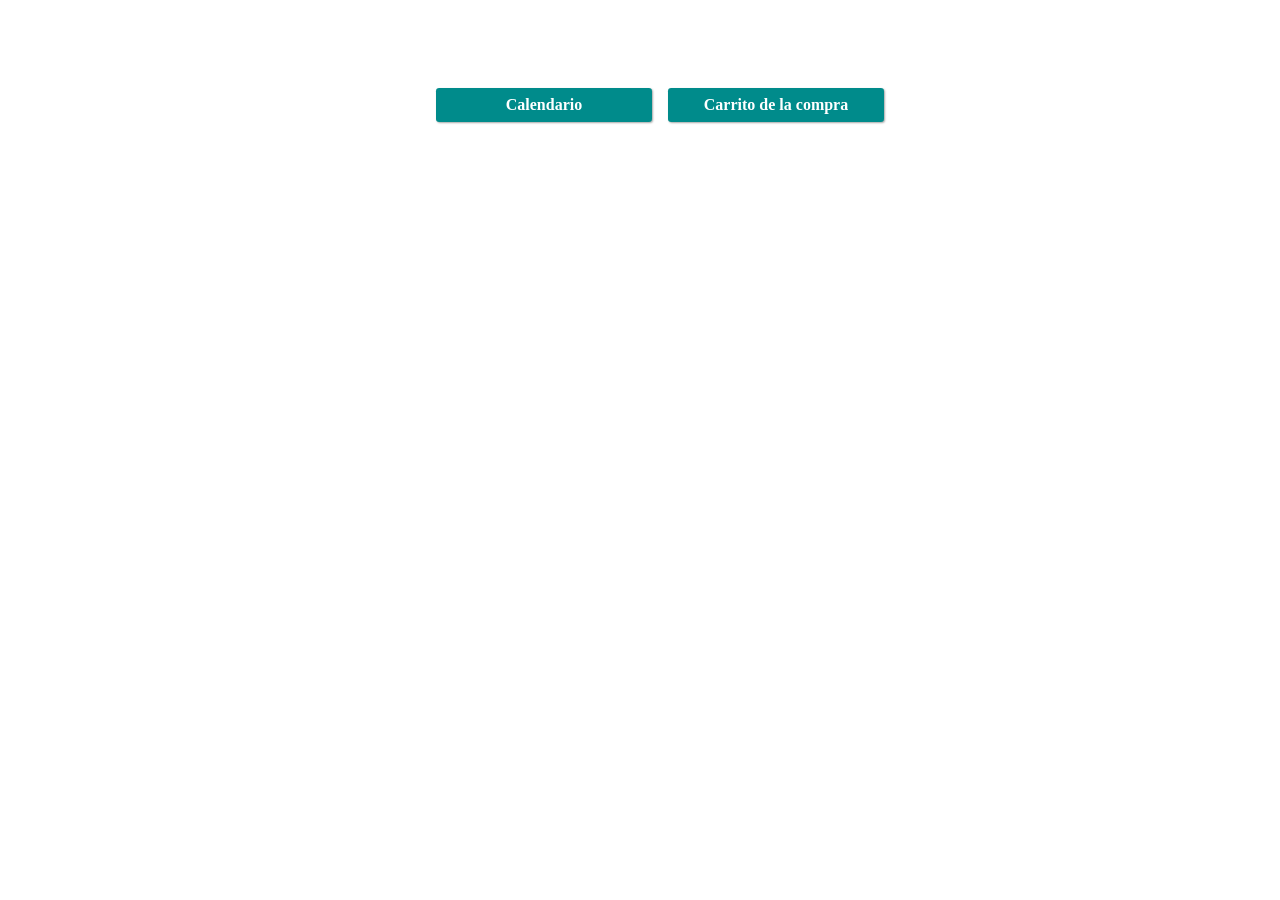
<file: index.html>
<!DOCTYPE html>
<html lang="es">
<head>
    <meta charset="UTF-8">
    <meta name="viewport" content="width=device-width, initial-scale=1.0">
    <title>Indice de páginas</title>
    <style>
        ul {
    	display: flex;
    	margin: auto;
    	gap: 1rem;
    } 
    li {
        list-style: none;
    }
    a {
    	display: block;
    	background-color: darkcyan;
    	color: white;
    	width: 200px;
    	text-align: center;
    	padding: .5rem;
    	text-decoration: none;
    	font-weight: bold;
    	font-family: 'Tahoma';
    	border-radius: .2rem;
        box-shadow: 1px 1px 2px darkgrey;
    }
    main {
	    display: flex;
	    margin: auto;
	    padding: 5rem;
    }
    </style>
</head>
<body>
  <main>
        <ul>
            <li><a href="https://cursoweb.tech/esther2/calendario/">Calendario</a></li>
            <li><a href="https://cursoweb.tech/esther2/carrito_compra/">Carrito de la compra</a></li>
        </ul>
  </main>
</body>
</html>
</file>
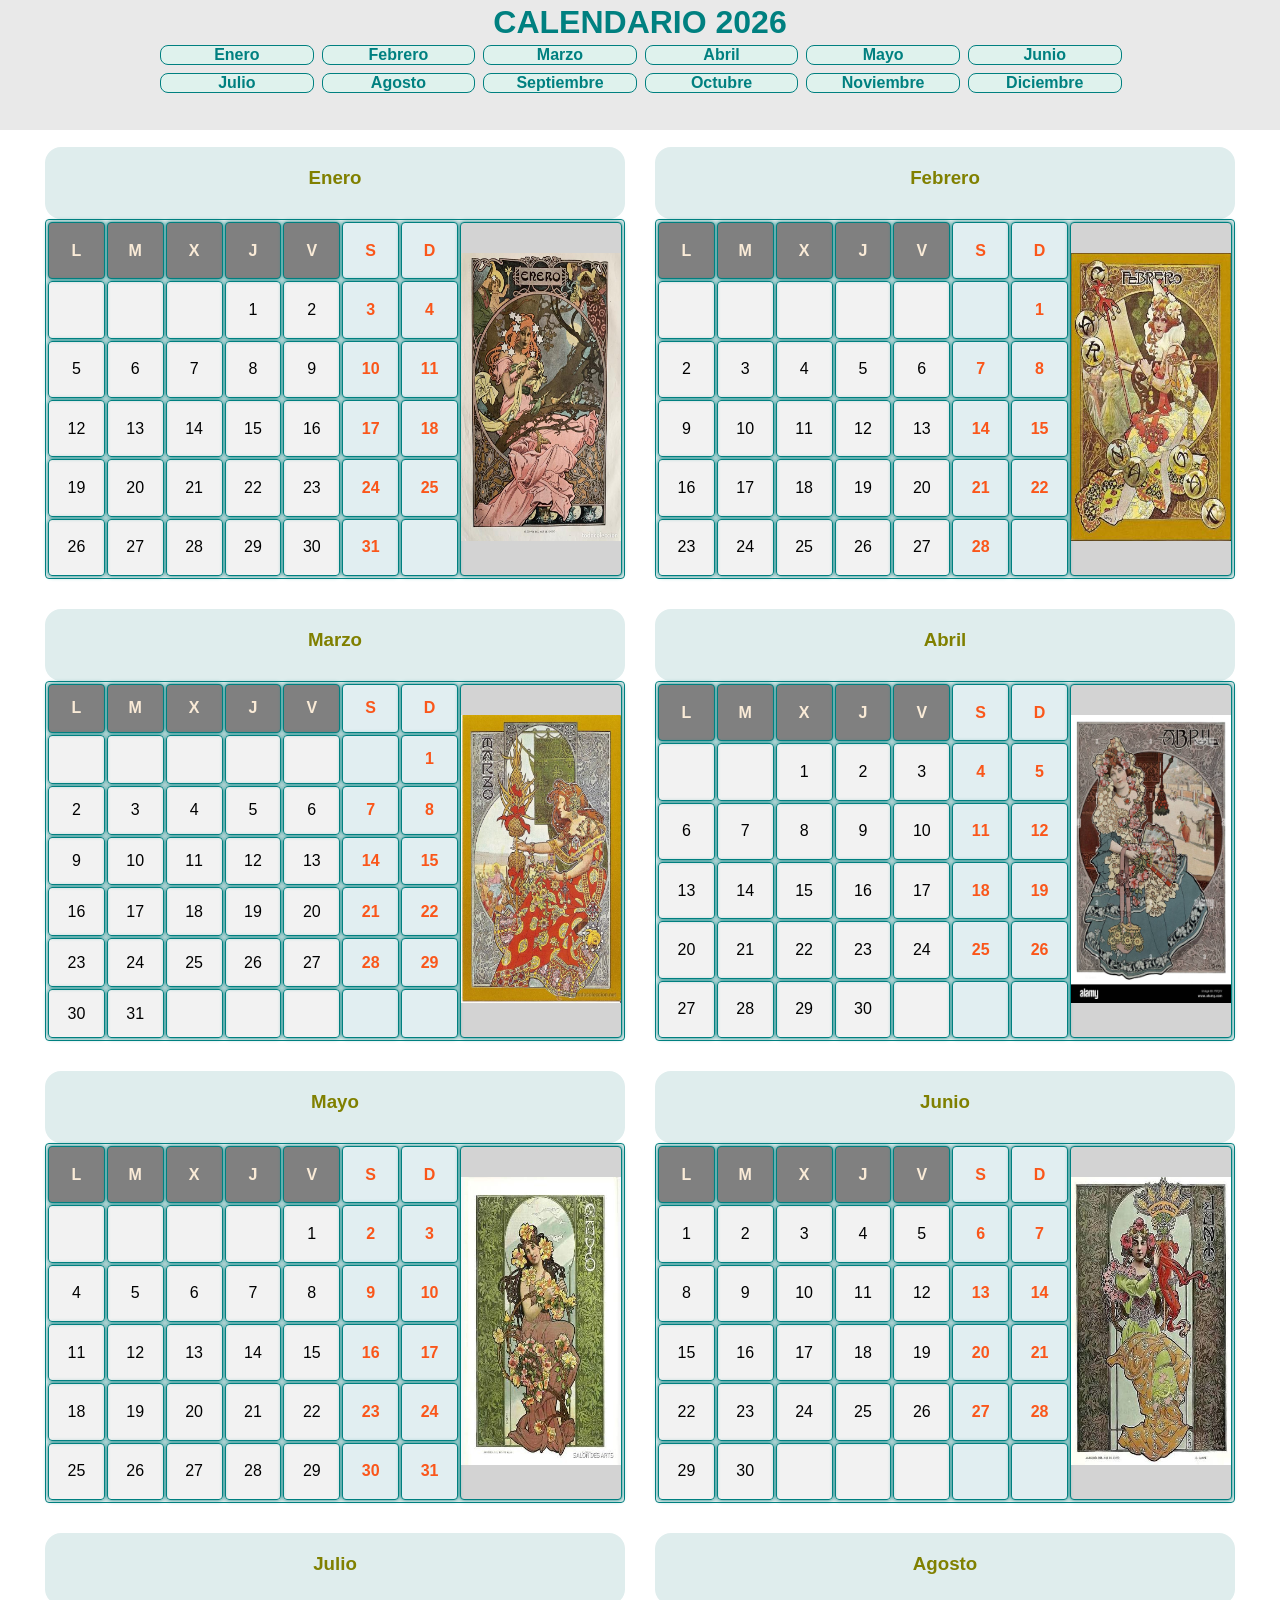
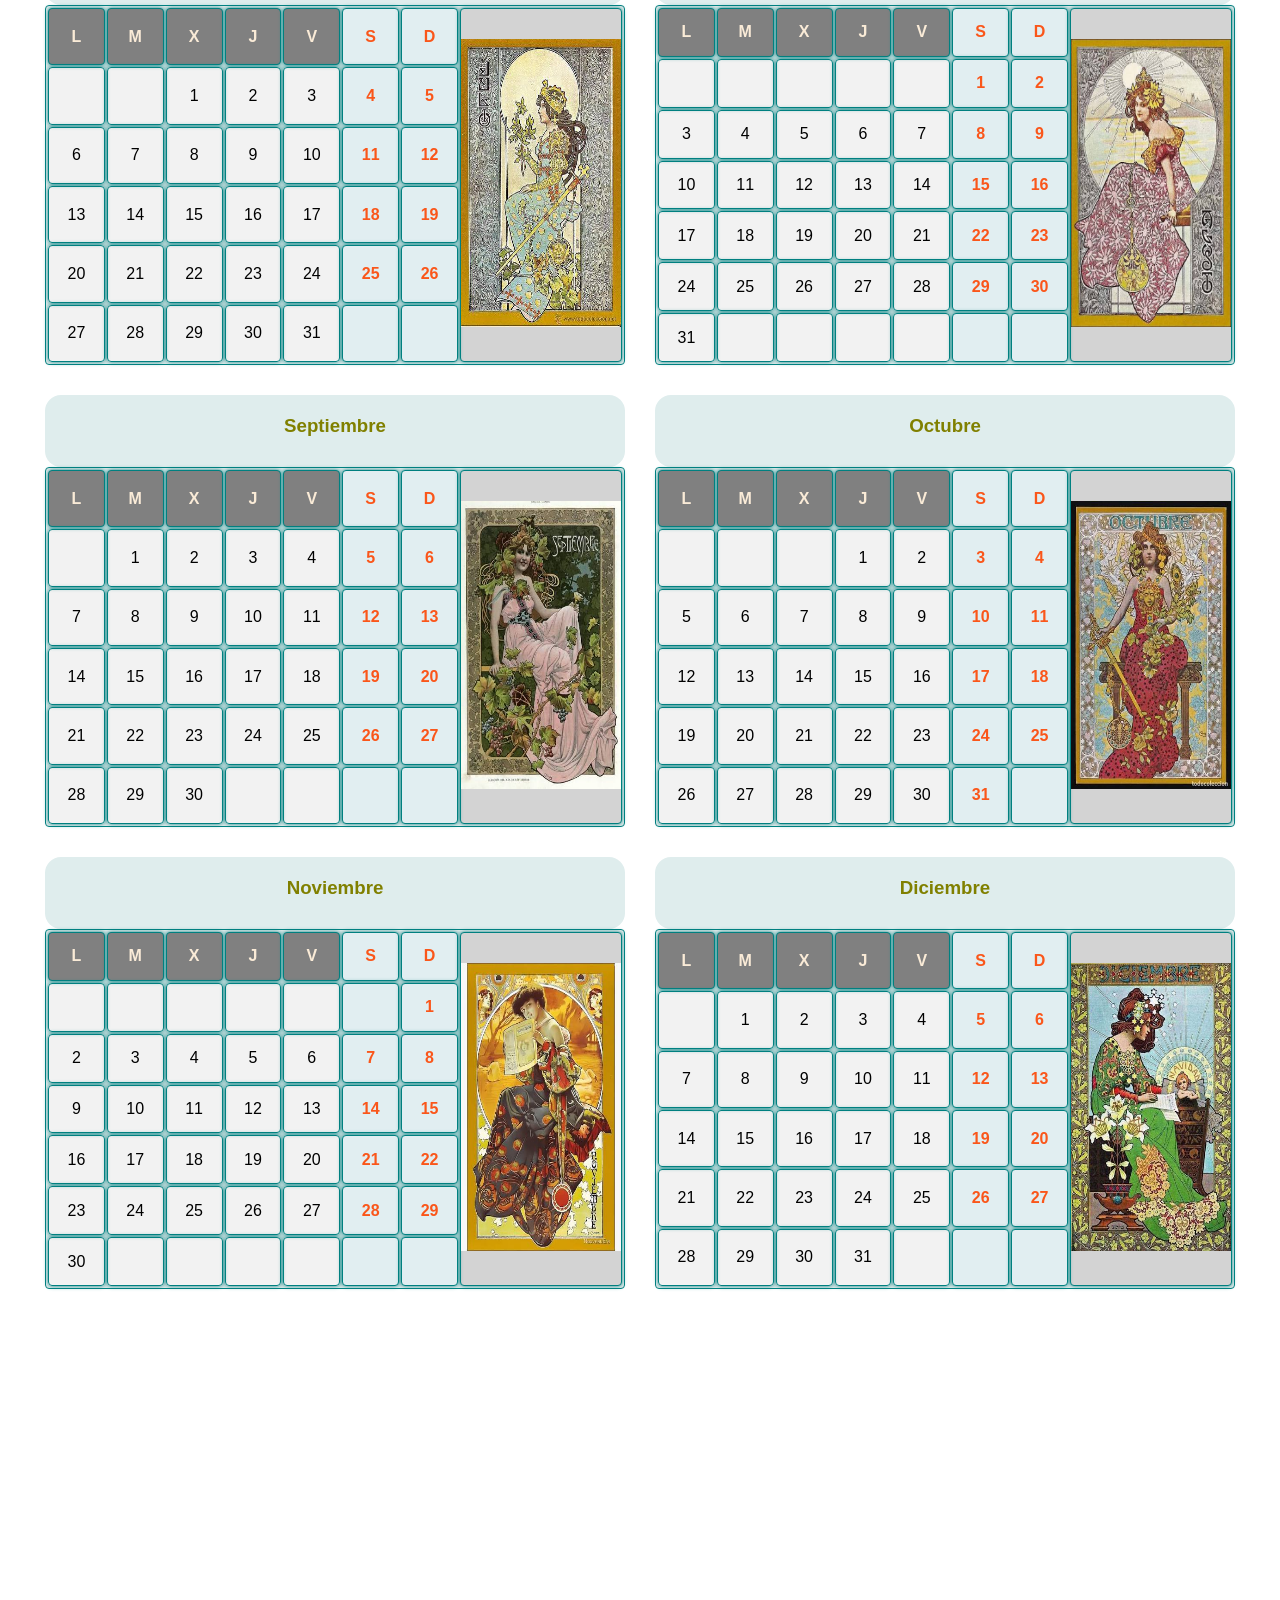
<file: calendario/index.html>
<!DOCTYPE html>
<html lang="es">
<head>
    <meta charset="UTF-8">
    <meta name="viewport" content="width=device-width, initial-scale=1.0">
    <title>Calendario 2026</title>
    <link rel="stylesheet" href="css/estilo.css">
</head>
<body>
    <div class="contenedor">
        <header>
            <h1>CALENDARIO 2026</h1>
            <nav>
                <ul>
                    <li><a href="#mes_1">Enero </a></li>
                    <li><a href="#mes_2">Febrero</a></li>
                    <li><a href="#mes_3">Marzo</a></li>
                    <li><a href="#mes_4">Abril</a></li>
                    <li><a href="#mes_5">Mayo</a></li>
                    <li><a href="#mes_6">Junio</a></li>
                    <li><a href="#mes_7">Julio</a></li>
                    <li><a href="#mes_8">Agosto</a></li>
                    <li><a href="#mes_9">Septiembre</a></li>
                    <li><a href="#mes_10">Octubre</a></li>
                    <li><a href="#mes_11">Noviembre</a></li>
                    <li><a href="#mes_12">Diciembre</a></li>
                </ul>
            </nav>
        </header>
        <main class="calendario">
            <section class="fila">
                <article>
                    <table id="enero">
                        <caption id="mes_1"><h3>Enero</h3></caption>
                        <tbody>
                            <tr>
                                <th>L</th>
                                <th>M</th>
                                <th>X</th>
                                <th>J</th>
                                <th>V</th>
                                <th class="finde">S</th>
                                <th class="finde">D</th>
                                <th class="imagen" rowspan="6"><img src="imgs/enero.jpg" alt=""></th>
                            </tr>
                            <tr>
                                <td></td>
                                <td></td>
                                <td></td>
                                <td>1</td>
                                <td>2</td>
                                <td class="finde">3</td>
                                <td class="finde">4</td>
                            </tr>
                            <tr>
                                <td>5</td>
                                <td>6</td>
                                <td>7</td>
                                <td>8</td>
                                <td>9</td>
                                <td class="finde">10</td>
                                <td class="finde">11</td>
                            </tr>
                            <tr>
                                <td>12</td>
                                <td>13</td>
                                <td>14</td>
                                <td>15</td>
                                <td>16</td>
                                <td class="finde">17</td>
                                <td class="finde">18</td>
                            </tr>
                            <tr>
                                <td>19</td>
                                <td>20</td>
                                <td>21</td>
                                <td>22</td>
                                <td>23</td>
                                <td class="finde">24</td>
                                <td class="finde">25</td>
                            </tr>
                            <tr>
                                <td>26</td>
                                <td>27</td>
                                <td>28</td>
                                <td>29</td>
                                <td>30</td>
                                <td class="finde">31</td>
                                <td class="finde"></td>
                            </tr>
                        </tbody>
                    </table>
                </article>
                <article>
                    <table id="febrero">
                        <caption id="mes_2"><h3>Febrero</h3></caption>
                        <tbody>
                            <tr>
                                <th>L</th>
                                <th>M</th>
                                <th>X</th>
                                <th>J</th>
                                <th>V</th>
                                <th class="finde">S</th>
                                <th class="finde">D</th>
                                <th class="imagen" rowspan="6"><img src="imgs/febrero.jpg" alt=""></th>
                            </tr>
                            <tr>
                                <td></td>
                                <td></td>
                                <td></td>
                                <td></td>
                                <td></td>
                                <td class="finde"></td>
                                <td class="finde">1</td>
                            </tr>
                            <tr>
                                <td>2</td>
                                <td>3</td>
                                <td>4</td>
                                <td>5</td>
                                <td>6</td>
                                <td class="finde">7</td>
                                <td class="finde">8</td>
                            </tr>
                            <tr>
                                <td>9</td>
                                <td>10</td>
                                <td>11</td>
                                <td>12</td>
                                <td>13</td>
                                <td class="finde">14</td>
                                <td class="finde">15</td>
                            </tr>
                            <tr>
                                <td>16</td>
                                <td>17</td>
                                <td>18</td>
                                <td>19</td>
                                <td>20</td>
                                <td class="finde">21</td>
                                <td class="finde">22</td>
                            </tr>
                            <tr>
                                <td>23</td>
                                <td>24</td>
                                <td>25</td>
                                <td>26</td>
                                <td>27</td>
                                <td class="finde">28</td>
                                <td class="finde"></td>
                            </tr>
                        </tbody>
                    </table>
                </article>
            </section>
            <section class="fila">
                <article>
                    <table id="marzo">
                        <caption id="mes_3"><h3>Marzo</h3></caption>
                        <tbody>
                            <tr>
                                <th>L</th>
                                <th>M</th>
                                <th>X</th>
                                <th>J</th>
                                <th>V</th>
                                <th class="finde">S</th>
                                <th class="finde">D</th>
                                <th class="imagen" rowspan="7"><img src="imgs/marzo.jpg" alt=""></th>
                            </tr>
                            <tr>
                                <td></td>
                                <td></td>
                                <td></td>
                                <td></td>
                                <td></td>
                                <td class="finde"></td>
                                <td class="finde">1</td>
                            </tr>
                            <tr>
                                <td>2</td>
                                <td>3</td>
                                <td>4</td>
                                <td>5</td>
                                <td>6</td>
                                <td class="finde">7</td>
                                <td class="finde">8</td>
                            </tr>
                            <tr>
                                <td>9</td>
                                <td>10</td>
                                <td>11</td>
                                <td>12</td>
                                <td>13</td>
                                <td class="finde">14</td>
                                <td class="finde">15</td>
                            </tr>
                            <tr>
                                <td>16</td>
                                <td>17</td>
                                <td>18</td>
                                <td>19</td>
                                <td>20</td>
                                <td class="finde">21</td>
                                <td class="finde">22</td>
                            </tr>
                            <tr>
                                <td>23</td>
                                <td>24</td>
                                <td>25</td>
                                <td>26</td>
                                <td>27</td>
                                <td class="finde">28</td>
                                <td class="finde">29</td>
                            </tr>
                            <tr>
                                <td>30</td>
                                <td>31</td>
                                <td></td>
                                <td></td>
                                <td></td>
                                <td class="finde"></td>
                                <td class="finde"></td>
                            </tr>
                        </tbody>
                    </table>
                </article>
                <article>
                    <table id="abril">
                        <caption id="mes_4"><h3>Abril</h3></caption>
                        <tbody>
                            <tr>
                                <th>L</th>
                                <th>M</th>
                                <th>X</th>
                                <th>J</th>
                                <th>V</th>
                                <th class="finde">S</th>
                                <th class="finde">D</th>
                                <th class="imagen" rowspan="6"><img src="imgs/abril.jpg" alt=""></th>
                            </tr>
                            <tr>
                                <td></td>
                                <td></td>
                                <td>1</td>
                                <td>2</td>
                                <td>3</td>
                                <td class="finde">4</td>
                                <td class="finde">5</td>
                            </tr>
                            <tr>
                                <td>6</td>
                                <td>7</td>
                                <td>8</td>
                                <td>9</td>
                                <td>10</td>
                                <td class="finde">11</td>
                                <td class="finde">12</td>
                            </tr>
                            <tr>
                                <td>13</td>
                                <td>14</td>
                                <td>15</td>
                                <td>16</td>
                                <td>17</td>
                                <td class="finde">18</td>
                                <td class="finde">19</td>
                            </tr>
                            <tr>
                                <td>20</td>
                                <td>21</td>
                                <td>22</td>
                                <td>23</td>
                                <td>24</td>
                                <td class="finde">25</td>
                                <td class="finde">26</td>
                            </tr>
                            <tr>
                                <td>27</td>
                                <td>28</td>
                                <td>29</td>
                                <td>30</td>
                                <td></td>
                                <td class="finde"></td>
                                <td class="finde"></td>
                            </tr>
                        </tbody>
                    </table>
                </article>
            </section>
            <section class="fila">
                <article>
                    <table id="mayo">
                        <caption id="mes_5"><h3>Mayo</h3></caption>
                        <tbody>
                            <tr>
                                <th>L</th>
                                <th>M</th>
                                <th>X</th>
                                <th>J</th>
                                <th>V</th>
                                <th class="finde">S</th>
                                <th class="finde">D</th>
                                <th class="imagen" rowspan="6"><img src="imgs/mayo.jpg" alt=""></th>
                            </tr>
                            <tr>
                                <td></td>
                                <td></td>
                                <td></td>
                                <td></td>
                                <td>1</td>
                                <td class="finde">2</td>
                                <td class="finde">3</td>
                            </tr>
                            <tr>
                                <td>4</td>
                                <td>5</td>
                                <td>6</td>
                                <td>7</td>
                                <td>8</td>
                                <td class="finde">9</td>
                                <td class="finde">10</td>
                            </tr>
                            <tr>
                                <td>11</td>
                                <td>12</td>
                                <td>13</td>
                                <td>14</td>
                                <td>15</td>
                                <td class="finde">16</td>
                                <td class="finde">17</td>
                            </tr>
                            <tr>
                                <td>18</td>
                                <td>19</td>
                                <td>20</td>
                                <td>21</td>
                                <td>22</td>
                                <td class="finde">23</td>
                                <td class="finde">24</td>
                            </tr>
                            <tr>
                                <td>25</td>
                                <td>26</td>
                                <td>27</td>
                                <td>28</td>
                                <td>29</td>
                                <td class="finde">30</td>
                                <td class="finde">31</td>
                            </tr>
                        </tbody>
                    </table>
                </article>
                <article>
                    <table id="junio">
                        <caption id="mes_6"><h3>Junio</h3></caption>
                        <tbody>
                            <tr>
                                <th>L</th>
                                <th>M</th>
                                <th>X</th>
                                <th>J</th>
                                <th>V</th>
                                <th class="finde">S</th>
                                <th class="finde">D</th>
                                <th class="imagen" rowspan="6"><img src="imgs/junio.jpg" alt=""></th>
                            </tr>
                            <tr>
                                <td>1</td>
                                <td>2</td>
                                <td>3</td>
                                <td>4</td>
                                <td>5</td>
                                <td class="finde">6</td>
                                <td class="finde">7</td>
                            </tr>
                            <tr>
                                <td>8</td>
                                <td>9</td>
                                <td>10</td>
                                <td>11</td>
                                <td>12</td>
                                <td class="finde">13</td>
                                <td class="finde">14</td>
                            </tr>
                            <tr>
                                <td>15</td>
                                <td>16</td>
                                <td>17</td>
                                <td>18</td>
                                <td>19</td>
                                <td class="finde">20</td>
                                <td class="finde">21</td>
                            </tr>
                            <tr>
                                <td>22</td>
                                <td>23</td>
                                <td>24</td>
                                <td>25</td>
                                <td>26</td>
                                <td class="finde">27</td>
                                <td class="finde">28</td>
                            </tr>
                            <tr>
                                <td>29</td>
                                <td>30</td>
                                <td></td>
                                <td></td>
                                <td></td>
                                <td class="finde"></td>
                                <td class="finde"></td>
                            </tr>
                        </tbody>
                    </table>
                </article>
            </section>
            <section class="fila_4">
                <article>
                    <table id="julio">
                        <caption id="mes_7"><h3>Julio</h3></caption>
                        <tbody>
                            <tr>
                                <th>L</th>
                                <th>M</th>
                                <th>X</th>
                                <th>J</th>
                                <th>V</th>
                                <th class="finde">S</th>
                                <th class="finde">D</th>
                                <th class="imagen" rowspan="6"><img src="imgs/julio.jpg" alt=""></th>
                            </tr>
                            <tr>
                                <td></td>
                                <td></td>
                                <td>1</td>
                                <td>2</td>
                                <td>3</td>
                                <td class="finde">4</td>
                                <td class="finde">5</td>
                            </tr>
                            <tr>
                                <td>6</td>
                                <td>7</td>
                                <td>8</td>
                                <td>9</td>
                                <td>10</td>
                                <td class="finde">11</td>
                                <td class="finde">12</td>
                            </tr>
                            <tr>
                                <td>13</td>
                                <td>14</td>
                                <td>15</td>
                                <td>16</td>
                                <td>17</td>
                                <td class="finde">18</td>
                                <td class="finde">19</td>
                            </tr>
                            <tr>
                                <td>20</td>
                                <td>21</td>
                                <td>22</td>
                                <td>23</td>
                                <td>24</td>
                                <td class="finde">25</td>
                                <td class="finde">26</td>
                            </tr>
                            <tr>
                                <td>27</td>
                                <td>28</td>
                                <td>29</td>
                                <td>30</td>
                                <td>31</td>
                                <td class="finde"></td>
                                <td class="finde"></td>
                            </tr>
                        </tbody>
                    </table>
                </article>
                <article>
                    <table id="agosto">
                        <caption id="mes_8"><h3>Agosto</h3></caption>
                        <tbody>
                            <tr>
                                <th>L</th>
                                <th>M</th>
                                <th>X</th>
                                <th>J</th>
                                <th>V</th>
                                <th class="finde">S</th>
                                <th class="finde">D</th>
                                <th class="imagen" rowspan="7"><img src="imgs/agosto.jpg" alt=""></th>
                            </tr>
                            <tr>
                                <td></td>
                                <td></td>
                                <td></td>
                                <td></td>
                                <td></td>
                                <td class="finde">1</td>
                                <td class="finde">2</td>
                            </tr>
                            <tr>
                                <td>3</td>
                                <td>4</td>
                                <td>5</td>
                                <td>6</td>
                                <td>7</td>
                                <td class="finde">8</td>
                                <td class="finde">9</td>
                            </tr>
                            <tr>
                                <td>10</td>
                                <td>11</td>
                                <td>12</td>
                                <td>13</td>
                                <td>14</td>
                                <td class="finde">15</td>
                                <td class="finde">16</td>
                            </tr>
                            <tr>
                                <td>17</td>
                                <td>18</td>
                                <td>19</td>
                                <td>20</td>
                                <td>21</td>
                                <td class="finde">22</td>
                                <td class="finde">23</td>
                            </tr>
                            <tr>
                                <td>24</td>
                                <td>25</td>
                                <td>26</td>
                                <td>27</td>
                                <td>28</td>
                                <td class="finde">29</td>
                                <td class="finde">30</td>
                            </tr>
                            <tr>
                                <td>31</td>
                                <td></td>
                                <td></td>
                                <td></td>
                                <td></td>
                                <td class="finde"></td>
                                <td class="finde"></td>
                            </tr>
                        </tbody>
                    </table>
                </article>
            </section>
            <section class="fila">
                <article >
                    <table id="septiembre">
                        <caption id="mes_9"><h3>Septiembre</h3></caption>
                        <tbody>
                            <tr>
                                <th>L</th>
                                <th>M</th>
                                <th>X</th>
                                <th>J</th>
                                <th>V</th>
                                <th class="finde">S</th>
                                <th class="finde">D</th>
                                <th class="imagen" rowspan="6"><img src="imgs/septiembre.jpg" alt=""></th>
                            </tr>
                            <tr>
                                <td></td>
                                <td>1</td>
                                <td>2</td>
                                <td>3</td>
                                <td>4</td>
                                <td class="finde">5</td>
                                <td class="finde">6</td>
                            </tr>
                            <tr>
                                <td>7</td>
                                <td>8</td>
                                <td>9</td>
                                <td>10</td>
                                <td>11</td>
                                <td class="finde">12</td>
                                <td class="finde">13</td>
                            </tr>
                            <tr>
                                <td>14</td>
                                <td>15</td>
                                <td>16</td>
                                <td>17</td>
                                <td>18</td>
                                <td class="finde">19</td>
                                <td class="finde">20</td>
                            </tr>
                            <tr>
                                <td>21</td>
                                <td>22</td>
                                <td>23</td>
                                <td>24</td>
                                <td>25</td>
                                <td class="finde">26</td>
                                <td class="finde">27</td>
                            </tr>
                            <tr>
                                <td>28</td>
                                <td>29</td>
                                <td>30</td>
                                <td></td>
                                <td></td>
                                <td class="finde"></td>
                                <td class="finde"></td>
                            </tr>
                        </tbody>
                    </table>
                </article>
                <article >
                    <table id="octubre">
                        <caption id="mes_10"><h3>Octubre</h3></caption>
                        <tbody>
                            <tr>
                                <th>L</th>
                                <th>M</th>
                                <th>X</th>
                                <th>J</th>
                                <th>V</th>
                                <th class="finde">S</th>
                                <th class="finde">D</th>
                                <th class="imagen" rowspan="6"><img src="imgs/octubre.jpg" alt=""></th>
                            </tr>
                            <tr>
                                <td></td>
                                <td></td>
                                <td></td>
                                <td>1</td>
                                <td>2</td>
                                <td class="finde">3</td>
                                <td class="finde">4</td>
                            </tr>
                            <tr>
                                <td>5</td>
                                <td>6</td>
                                <td>7</td>
                                <td>8</td>
                                <td>9</td>
                                <td class="finde">10</td>
                                <td class="finde">11</td>
                            </tr>
                            <tr>
                                <td>12</td>
                                <td>13</td>
                                <td>14</td>
                                <td>15</td>
                                <td>16</td>
                                <td class="finde">17</td>
                                <td class="finde">18</td>
                            </tr>
                            <tr>
                                <td>19</td>
                                <td>20</td>
                                <td>21</td>
                                <td>22</td>
                                <td>23</td>
                                <td class="finde">24</td>
                                <td class="finde">25</td>
                            </tr>
                            <tr>
                                <td>26</td>
                                <td>27</td>
                                <td>28</td>
                                <td>29</td>
                                <td>30</td>
                                <td class="finde">31</td>
                                <td class="finde"></td>
                            </tr>
                        </tbody>
                    </table>
                </article>
            </section>
            <section class="fila">
                <article >
                    <table id="noviembre">
                        <caption id="mes_11"><h3>Noviembre</h3></caption>
                        <tbody>
                            <tr>
                                <th>L</th>
                                <th>M</th>
                                <th>X</th>
                                <th>J</th>
                                <th>V</th>
                                <th class="finde">S</th>
                                <th class="finde">D</th>
                                <th class="imagen" rowspan="7"><img src="imgs/noviembre.jpg" alt=""></th>
                            </tr>
                            <tr>
                                <td></td>
                                <td></td>
                                <td></td>
                                <td></td>
                                <td></td>
                                <td class="finde"></td>
                                <td class="finde">1</td>
                            </tr>
                            <tr>
                                <td>2</td>
                                <td>3</td>
                                <td>4</td>
                                <td>5</td>
                                <td>6</td>
                                <td class="finde">7</td>
                                <td class="finde">8</td>
                            </tr>
                            <tr>
                                <td>9</td>
                                <td>10</td>
                                <td>11</td>
                                <td>12</td>
                                <td>13</td>
                                <td class="finde">14</td>
                                <td class="finde">15</td>
                            </tr>
                            <tr>
                                <td>16</td>
                                <td>17</td>
                                <td>18</td>
                                <td>19</td>
                                <td>20</td>
                                <td class="finde">21</td>
                                <td class="finde">22</td>
                            </tr>
                            <tr>
                                <td>23</td>
                                <td>24</td>
                                <td>25</td>
                                <td>26</td>
                                <td>27</td>
                                <td class="finde">28</td>
                                <td class="finde">29</td>
                            </tr>
                            <tr>
                                <td>30</td>
                                <td></td>
                                <td></td>
                                <td></td>
                                <td></td>
                                <td class="finde"></td>
                                <td class="finde"></td>
                            </tr>
                        </tbody>
                    </table>
                </article>
                <article >
                    <table id="diciembre">
                        <caption id="mes_12"><h3>Diciembre</h3></caption>
                        <tbody>
                            <tr>
                                <th>L</th>
                                <th>M</th>
                                <th>X</th>
                                <th>J</th>
                                <th>V</th>
                                <th class="finde">S</th>
                                <th class="finde">D</th>
                                <th class="imagen" rowspan="6"><img src="imgs/diciembre.jpg" alt=""></th>
                            </tr>
                            <tr>
                                <td></td>
                                <td>1</td>
                                <td>2</td>
                                <td>3</td>
                                <td>4</td>
                                <td class="finde">5</td>
                                <td class="finde">6</td>
                            </tr>
                            <tr>
                                <td>7</td>
                                <td>8</td>
                                <td>9</td>
                                <td>10</td>
                                <td>11</td>
                                <td class="finde">12</td>
                                <td class="finde">13</td>
                            </tr>
                            <tr>
                                <td>14</td>
                                <td>15</td>
                                <td>16</td>
                                <td>17</td>
                                <td>18</td>
                                <td class="finde">19</td>
                                <td class="finde">20</td>
                            </tr>
                            <tr>
                                <td>21</td>
                                <td>22</td>
                                <td>23</td>
                                <td>24</td>
                                <td>25</td>
                                <td class="finde">26</td>
                                <td class="finde">27</td>
                            </tr>
                            <tr>
                                <td>28</td>
                                <td>29</td>
                                <td>30</td>
                                <td>31</td>
                                <td></td>
                                <td class="finde"></td>
                                <td class="finde"></td>
                            </tr>
                        </tbody>
                    </table>
                </article>
            </section>
        </main>
        <dialog id="cuadro_evento">
            <div class="contenedor_dialog">
                <h1 class="title">Crea un evento</h1>
                <div class="fila">
                    <label for="in_event_name">Nombre de evento:</label>
                    <input type="text" name="" id="in_event_name">
                </div>
                <div class="fila">
                    <label for="in_date">Fecha de evento:</label>
                    <input type="text" name="" id="in_date" disabled>
                </div>
                <div class="fila">
                    <label for="in_texto">Descripción del evento:</label>
                    <textarea name="" id="in_texto" placeholder="Escribe aquí tu evento"></textarea>
                </div>
                <div class="fila" id="btn_modal">
                    <button id="btn_event"> Guardar</button>
                    <button id="btn_cerrar">Cerrar</button>
                    <button id="btn_edit">Editar</button>
                    <button id="btn_del">Borrar</button>
            </div>
        </dialog>
    </div>
            
    <script>
        //PASOS
        /*
        1. Definimos las variables
        2. Creamos un array vacío para guardar los eventos
        3. Creamos una colección para las celdas de los días --> según pinchemos pondremos un evento
        4. Función para sacar el modal y saber en que día estamos pinchando
        5. Función para crear el evento
        6. Función para pintar el evento en el DOM
        7. Función para asociar la marca con el contenido del evento:
            7.1. Al inicio vaciamos los div para no duplicar los eventos
            7.2. Recorrer calendario para obtener la fecha de cada evento: fecha y posición del evento en calendario[i]
            7.3. Con esa fecha localizamos la celda con ese valor en su dataset
            7.4. Llamamos a marcaEvento y pasamos como parametro la celda y la posición
        8. Función para cargar los datos de un evento ya guardado
            8.1.
        */
        //VARIABLES
        const EVENTO = document.getElementById('in_event_name');
        const DATE = document.getElementById('in_date');
        const DESCRIPTION = document.getElementById('in_texto');
        const IN_EVENTO = document.getElementById('cuadro_evento');
        const GUARDAR_EVENTO = document.getElementById('btn_event');
        const CERRAR_MODAL = document.getElementById('btn_cerrar');
        const EDITAR_EVENTO = document.getElementById('btn_edit');
        const DEL_EVENTO = document.getElementById('btn_del');
        //creo una colección para  todos los días y los meses
        const DIAS = document.querySelectorAll('td');
        const MESES = document.querySelectorAll('table');
        const YEAR = 2026;
        //creamos un array para almacenar los eventos
        let calendario = [];
        //creamos una variable para saber en que día estamos
        let diaSeleccionado = null;
        //Datos base
        const id = 'esther_calendario2'
        const url_guardar = `https://datos.cursoweb.tech/guardar.php?dest=${id}`
        const url_leer = `https://datos.cursoweb.tech/leer.php?dest=${id}`
        const usuario = "labora";
        const password = "Cl4v3$";
        // Codificar credenciales en Base64
        const credenciales = btoa(`${usuario}:${password}`);

        //FUNCIONES PRINCIPALES:
        //----------------------------------------------------------------------------------
        //1. Función para sacar el modal y saber en que día estamos
        function eventPerDay(evento){
            diaSeleccionado = this;
            //aquí señalo que la fecha que quiero poner es la del día que pincho
            DATE.value = this.dataset.fecha;
            mostrarEmergente(evento,'mostrar');
        }

        //2. Función para crear y guardar el evento en el array
        function createEvent(){
            //creamos el objeto en JavaScript
            let cita = {};
            cita.titulo = EVENTO.value;
            cita.fecha = DATE.value;
            cita.resumen = DESCRIPTION.value;
            //lo enviamos al servidor
            enviaDatos(cita);
            IN_EVENTO.close();
            //limpiamos el formulario
            limpiaFormulario();
        }
       
        //3. Función para pintar el evento en el DOM
        function marcaEvento(celda, posicion){
            if (!celda) return;
            //creamos una variable con el elemento div y comprobamos si ya hay un div en ese día para no crear más de uno.
            let div = celda.querySelector('.eventos');
            //Si no hay un div creamos 1; y si ya existe lo que hacemos es sumarle el evento
            if(!div){
                div = creaElemento('div', null, 'eventos');
                celda.append(div);
            }
            let span = creaElemento('span', '+', 'evento'); 
            span.dataset.id = posicion;
            //como aquí creamos los span, le digo además que al pinchar sobre él me salga el diálogo para poder editarlo o modificarlo
            span.onclick = (evento) => mostrarEmergente(evento,'editar');
            div.append(span);
        } 

        //4. Función para asociar la marca con el contenido del evento:
        function asociaMarcaYEvento(){
            //con esto limpiamos para no duplicar los eventos que ya existen
            let eventos_previos = document.querySelectorAll('.eventos');
            for (const evento of eventos_previos) {
                evento.remove();
            }
            //convierto al coleccion dias en un array
            const DIAS_ARRAY = Array.from(DIAS);
            //creamos un bucle que recorre el calendario para saber la posición de cada evento
            for (let i = 0; i < calendario.length; i++) {
                const evento = calendario[i];
                let fechaEvento = evento.fecha;
                //añado un dataset a ca da evento par asaber en que celda estoy que esté asociado a su fecha.
                let celda = DIAS_ARRAY.find((td)=>{
                   return td.dataset.fecha == fechaEvento;   
                })
                //le digo quie para esa celda me ponga el evento i del calendario
               marcaEvento(celda, i);
            }
        }

        //5. Funciones para enviar y leer los datos al servidor para cada uno de los eventos (cita) individualmente:
        function creaObjeto() {
            const user_nom = document.getElementById('in_nombre').value || 'anonimo'
            const user_edad = document.getElementById('in_edad').value || '99'
            const datos = {
                nombre: user_nom,
                edad: user_edad
            }
            enviaDatos(cita)
        }
        //5.1. Función para enviar los datos
        async function enviaDatos(cita) {
            try {
                const res = await fetch(url_guardar, {
                    method: "POST",
                    headers: {
                        "Content-Type": "application/json",
                        "Authorization": `Basic ${credenciales}`
                    },
                    body: JSON.stringify(cita)
                })
                if (!res.ok) {
                    throw new Error('Error en la conexión');
                }
                const data = await res.json()
                console.log(data)
                //con esto vamos a trabajar con lso datos actualizados y verificados por el servidor
                await leerDatos()
            } catch (err) {
                console.error("Error:", err)
            }
        }
        
        //5.2. Leer datos del server
        async function leerDatos() {
            try {
                const res = await fetch(url_leer)
                if (!res.ok) {
                    throw new Error('No se ha podido conectar')
                }
                calendario.length = 0;
                calendario.push(... await res.json())
                //esta función ya tiene leer los datos desde el principio y lo que hace es actualizar las marcas
                await asociaMarcaYEvento()
            } catch (error) {
                console.log('ojo', error)
            }
        }
        //6. Función para editar los eventos y enviarlos al servidor
         function modificarEvent(titulo, resumen, fecha, posicion) {
            const obj = {
                //el id es para saber que elemento vamos a modificar
                actualizar: posicion,
                titulo: titulo,
                fecha: fecha,
                resumen: resumen,
            }
            //enviamos la info actualizada al servidor
            enviaDatos(obj);
            IN_EVENTO.close();
            limpiaFormulario();
        }

        //7. Función para eliminar una evento del servidor
        function deleteEvent(posicion){
            let del = confirm('¿Quieres eleminar este evento?')
            if (del) {
                const obj = {
                    eliminar: posicion
                }
                //enviamos esta info actualizada al servidor
                enviaDatos(obj);
                IN_EVENTO.close();
                limpiaFormulario();
            }
        }

        //FUNCIONES AUXILIARES:
        //---------------------------------------------------------------------------
        //1. Función auxiliar para crear elementos
        function creaElemento(elemento, contenido, clase) {
            const nodo = document.createElement(elemento);
            if (contenido) {
                nodo.textContent = contenido;
            }
            if (clase) {
                nodo.className = clase;
            }
            return nodo;
        }
        //2. Función auxiliar para mostrar botones diferentes en el modal según estemos guardando o modificando
        function mostrarEmergente(evento, tipo){
            evento.stopPropagation()
            if (tipo === 'mostrar'){
                DEL_EVENTO.style.display = 'none';
                EDITAR_EVENTO.style.display = 'none';
                GUARDAR_EVENTO.style.display = 'initial';
            }
            if (tipo === 'editar'){
                GUARDAR_EVENTO.style.display = 'none';
                DEL_EVENTO.style.display = 'initial';
                EDITAR_EVENTO.style.display = 'initial';
                //console.log(evento.target)
                cargaDatos(evento.target.dataset.id);
            }
            IN_EVENTO.showModal();
        }
        //3. Función auxiliar para cargar los datos de un evento ya guardado en el diálogo emergente
        function cargaDatos(posicion){
            //le digo en que evento estoy para poder modificarlo
            let evento_guardado = calendario[posicion];
            EVENTO.value = evento_guardado.titulo;
            DATE.value = evento_guardado.fecha;
            DESCRIPTION.value = evento_guardado.resumen;
            //funciones para editar o borrar el evento. Como aquí es donde sale la info lo normal es que estén aquí
            EDITAR_EVENTO.onclick = () => modificarEvent(EVENTO.value, DESCRIPTION.value, DATE.value, posicion);
            DEL_EVENTO.onclick = ()=> deleteEvent(posicion);
        }

        //4. Función para crear un dataset para la fecha de cada día
        function addFecha(){
            /*const fecha = new Date();
            console.log(fecha);*/
            let mesNumero;
            for (const mes of MESES) {
                const mesNombre = mes.id;
                //console.log(mesNombre)
                // Usamos un switch para asignar el número de mes según el ID de la tabla
                switch (mesNombre) {
                    case "enero":      
                        mesNumero = '01';  
                        break;
                    case "febrero":    
                        mesNumero = '02';  
                        break;
                    case "marzo":      
                        mesNumero = '03';  
                        break;
                    case "abril":      
                        mesNumero = '04';  
                        break;
                    case "mayo":       
                        mesNumero = '05';  
                        break;
                    case "junio":      
                        mesNumero = '06';  
                        break;
                    case "julio":      
                        mesNumero = '07'; 
                        break;
                    case "agosto":     
                        mesNumero = '08';  
                        break;
                    case "septiembre": 
                        mesNumero = '09';  
                        break;
                    case "octubre":    
                        mesNumero = '10'; 
                        break;
                    case "noviembre":  
                        mesNumero = '11'; 
                        break;
                    case "diciembre":  
                        mesNumero = '12'; 
                        break;
                    default:           
                        continue; 
                }
                //creo una colección con los días apra cada mes
                const DIA_MES = mes.querySelectorAll('td');
                for (const dia of DIA_MES) {
                    const diaTexto = dia.textContent.trim();
                    // Comprobamos que la celda tenga un número (evita las celdas vacías y la de la imagen)
                    if (diaTexto !== "" && !isNaN(diaTexto)) {
                        // Rellenamos con un 0 a la izquierda si tienen un solo dígito (ej: "1" -> "01")
                        const diaFormateado = diaTexto.padStart(2, "0");
                        // Asignamos el dataset en formato DD/MM/AAAA
                        dia.dataset.fecha = `${diaFormateado}/${mesNumero}/${YEAR}`;
                    }
                }
            }
            asociaMarcaYEvento();
        }
        //5. Función para limpiar el formulario
        function limpiaFormulario(){
            EVENTO.value = '';
            DATE.value = '';
            DESCRIPTION.value = '';
        }
            

        //EVENTOS 
        //la ponemos la primera para tener los datasets con la fecha
        addFecha();
        //ponemos esto para que salgan los eventos que tenemos guardados en el calendario nada más abrir la página
        leerDatos();
        //bucle para poder clickar en cada día y creae un evento       
        for (const dia of DIAS) {
            dia.onclick = eventPerDay;
        }
        GUARDAR_EVENTO.onclick = createEvent;
        CERRAR_MODAL.onclick = () => IN_EVENTO.close();
        

    </script>
            

    </body>
</html>
</file>
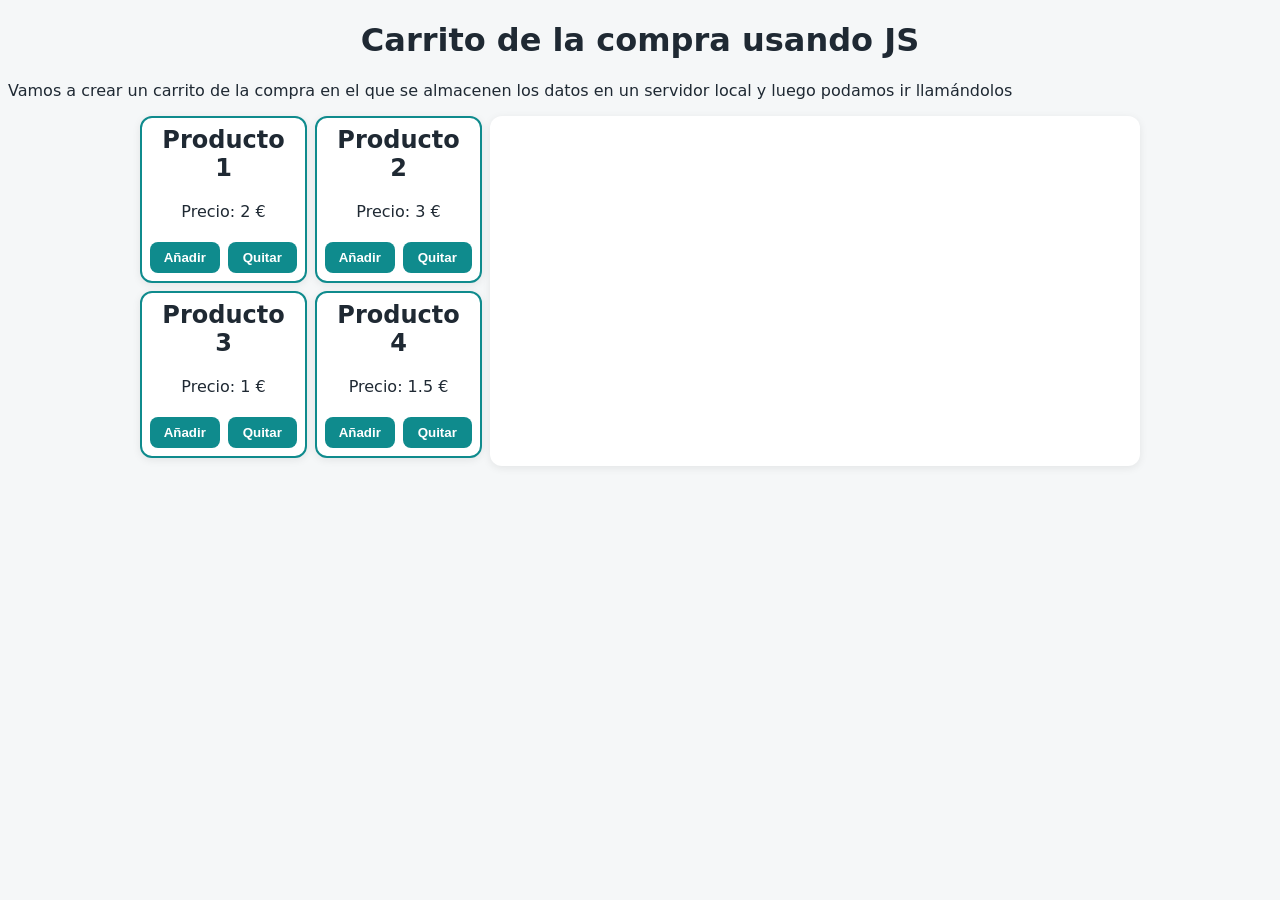
<file: carrito_compra/index.html>
<!DOCTYPE html>
<html lang="es">
<head>
    <meta charset="UTF-8">
    <meta name="viewport" content="width=device-width, initial-scale=1.0">
    <title>Carrito de la compra</title>
    <style>

:root {
  --color-principal: #0f8b8d;
  --color-fondo: #f5f7f8;
  --color-tarjeta: #ffffff;
  --color-texto: #1f2933;
  --radio: .75rem;
  --sombra: 0 2px 8px rgba(0, 0, 0, .08);
}
body {
  font-family: system-ui, sans-serif;
  background: var(--color-fondo);
  color: var(--color-texto);
}

h1 { 
    text-align: center; 
}
.contenedor {
	display: grid;
	gap: .5rem;
	margin: auto;
	grid-template-columns: 1fr 1fr;
    max-width: 1000px;
    align-items: start;
}

.productos {
  display: grid;
  grid-template-columns: repeat(2, 1fr);
  gap: .5rem;
}
.producto {
  display: grid;
  grid-template-columns: 1fr 1fr;
  align-content: space-between;
  gap: .5rem;
  text-align: center;
  aspect-ratio: 1 / 1;                   
  padding: .5rem;
  background: var(--color-tarjeta);
  border: 2px solid var(--color-principal);
  border-radius: var(--radio);
  box-shadow: var(--sombra);
  transition: transform .15s, box-shadow .15s;
}
.producto h2,
.producto p {
  grid-column: span 2;
  margin: 0;
}
.producto button, button {
  padding: .5rem;
  border: none;
  border-radius: .5rem;
  font-weight: 600;
  cursor: pointer;
  transition: filter .15s;
  background-color: var(--color-principal);
  color: var(--color-tarjeta);
}
.producto button:hover{
  background-color: var(--color-fondo);
  color: var(--color-principal); 
}
.producto:hover {
  transform: translateY(-3px);
  box-shadow: 0 6px 6px rgba(0, 0, 0, .5);
}
.carrito {
	display: flex;
	height: 350px;
	width: 650px;
}
.out_carrito {
	  display: flex;
	  flex-direction: column;
    flex-wrap: wrap;
    width: 100%;
	  justify-content: space-evenly;
    gap: .25rem;
    padding: 1rem;
    background: var(--color-tarjeta);
    border-radius: var(--radio);
    box-shadow: var(--sombra);
}
.listado {
  display: grid;
  grid-template-columns: 2fr 1.2fr 1fr 1fr;
  align-items: center;
  padding: .75rem 0;
  border-bottom: 1px dashed var(--color-principal); 
}
.listado h3, .listado p {
  margin: 0;
}
.listado p:last-child{
  font-weight: 600;
  text-align: right;
}
.compra_total {
	border: 1px dashed var(--color-principal);
	text-align: right;
	font-weight: 600;
  padding: .5rem;
}
.botones {
	display: flex;
	flex-direction: row;
	gap: 1rem;
	justify-content: center;
}

    </style>
</head>
<body>
    <h1>Carrito de la compra usando JS</h1>
    <p>Vamos a crear un carrito de la compra en el que se almacenen los datos en un servidor local y luego podamos ir llamándolos</p>
    <div class="contenedor">
      <section class="productos">
            
      </section>
      <section class="carrito">
        <div class="out_carrito">

        </div>
      </section>
    </div>

    <script>
        //PASOS
        //1. Definimos las varibles
        //2. Creamos un array con los diferentes productos
        //3. Creamos un bucle para crearlos bloques de cada producto
        //  3.1. Usamos createelement y luego le ponemos los atributos y los textContent según lo que tengo en el array de cada uno de ellos
        //  3.2 Lo guardamos en un array con arrays en cada producto
        //  3.3. Lo pintamos en el DOM
        //4. Función parametrizada para introducir los productos que compramos
        //  4.1. Ponemos los productos que hemos cogido
        //  4.2. El precio total de cada producto
        //  4.3. El precio total de  la compra
        //5. Guardamos esto en el carrito de la compra en storage
        //6. Guardamos todo en el servidor 

        //VARIABLES
        const MENU_PRODUCTOS =  document.querySelector('.productos');
        const CARRITO_TOTAL = document.querySelector('.out_carrito');
        let productos = [['Producto 1', 2, 'id1'], ['Producto 2', 3, 'id2'],['Producto 3', 1, 'id3'],['Producto 4', 1.5, 'id4']]
        let carrito = [];
        //FUNCIONES
        //Con este bucle creamos las tarjetas para cada producto a partir del array productos. 
        for (let i = 0; i < productos.length; i++) {
            const producto = productos[i];
            //creamos el div
            let bloque = document.createElement('div');
            bloque.className = 'producto';
            //ponemos el nombre del producto
            let item = document.createElement('h2');
            //usamos `` por que es una variable, si ponemos '' no funciona
            item.textContent = `${producto[0]}`;
            //ponemos su precio
            let precio = document.createElement('p');
            precio.textContent = `Precio: ${producto[1]} €`;
            //creamos el botón de añadir y de restar
            let boton_suma = document.createElement('button');
            boton_suma.setAttribute('id', `btn_suma_${i}`);
            boton_suma.textContent = 'Añadir'
            let boton_resta = document.createElement('button');
            boton_resta.setAttribute('id', `btn_resta_${i}`);
            boton_resta.textContent = 'Quitar'
            //Ponemos en el DOM
            bloque.append(item, precio, boton_suma, boton_resta)
            MENU_PRODUCTOS.append(bloque);
            //función para cada botón
            boton_suma.onclick = () => gestionCarrito(producto[2], producto[0], producto[1], 1);
            boton_resta.onclick = () => gestionCarrito(producto[2], producto[0], producto[1], -1);
        }
        //Función para añadir productos
        function gestionCarrito(id, producto, precio, input){
            //comprobar si el producto ya está en el pedido para actualizarlo
            for (const producto of carrito) {
                if (producto[0] == id){
                    producto[2] += input;
                    producto[4] = producto[2] * producto[3];
                    //creamos un if para eliminar el pedido cuando la cantidad es 0. Tiene que estar en este if que es cuando ya hay un pedido de este producto.
                    if (producto[2] === 0){
                        let posicion = carrito.indexOf(producto);
                        //con esto eliminamos ese pedido 
                        carrito.splice(posicion, 1);
                    }
                    muestraCarrito();
                    return;
                } 
            }
            //creamos un pedido de un producto la primera vez que pulsamos
            //con esto hacemos que no pueda quitar un producto que no existe al principio
            if (input < 0){
              return;
            }
            let total = precio;
            let pedido = [id, producto, 1, precio, total];
            carrito.push(pedido);
            //guardamos el carrito cada vez que se modifica
            muestraCarrito();
            //Para ver los arrays que hemos creado
            //console.log('Carrito actual:', carrito);
        }
        //Función para pintar el DOM
        function muestraCarrito(){
            CARRITO_TOTAL.innerHTML = '';
            for (const pedido of carrito) {
              //para crear los elementos d ela lista de la compra
              let listado = document.createElement('div');
              listado.className = 'listado'
              let articulo = document.createElement('h3');
              let cantidad = document.createElement('p');
              let precio = document.createElement('p');
              let precio_total = document.createElement('p');
              articulo.textContent = `${pedido[1]}`;
              cantidad.textContent = `Cantidad X ${pedido[2]}`;
              precio.textContent = `Precio: ${pedido[3]} €`;
              precio_total.textContent= `TOTAL: ${pedido[4]} €`;
              listado.append(articulo, cantidad, precio, precio_total);
              CARRITO_TOTAL.append(listado);
            }
            //creamos el span para poner el resultado
            let total_compra = document.createElement('span');
            total_compra.setAttribute('class', 'compra_total');
            //usamos map() y reduce() para crear el total.
            //con esta función le digo que recorra los arrays (pedido) y me cree un array nuevo con solo el valor de la posición 4, que e el precio total del pedido
            let totales = carrito.map((pedido) => pedido[4]);
            //con esta le digo que con el array nuevo sume los elementos del array para darme un precio total.
            let a_pagar = totales.reduce((total, precio) => total + precio);
            //console.log(a_pagar); 
            total_compra.textContent = `El total a pagar es : ${a_pagar} €`;

            //creamos el botón de guardar la compra para luego guardarlo en el servidor y para vaciar el carrito de la compra
            let botones = document.createElement('div');
            botones.className = 'botones'
            let guardar = document.createElement('button');
            guardar.textContent = 'Guardar la compra';
            let vaciar = document.createElement('button');
            vaciar.textContent = 'Vacia el carrito';
            botones.append(guardar, vaciar); 
            // append para el div total
            CARRITO_TOTAL.append(total_compra, botones);
            //ponemos aquí la función para guardar en el local storage el carrito de la compra
            guardaCarrito();
            //añadimos la función para guardar el carrito en el servidor. Tenemos que enviarle un objeto convertido a archivo JSON
            guardar.onclick = () => {
              let carro_servidor = convierteObjeto(carrito);
              JSON.stringify(carro_servidor);
              console.log(carro_servidor)
              enviaDatos(carro_servidor);
            }
            vaciar.onclick = vaciaCarrito;
        }
          //Función para vaciar el carrito
        function vaciaCarrito(){
          CARRITO_TOTAL.innerHTML = '';
          carrito = [];
          guardaCarrito();
          //vacio la memoria en el storage. También borraría los usuarios de haberlos.
          //localStorage.clear();
        }
        //Funciones para guardar los datos en local y en el servidor
        //Almacenar los datos como objeto en Storage
        function guardaCarrito(){
          let carrito_guardado = convierteObjeto(carrito);
          //console.log(carrito_guardado);
          localStorage.setItem('carro_compra', JSON.stringify(carrito_guardado));
        }
        //Almacenar los productos en el sevidor
        //Datos base
        const id = 'esther_carrito'
        const url_guardar = `https://datos.cursoweb.tech/guardar.php?dest=${id}`
        const url_leer = `https://datos.cursoweb.tech/leer.php?dest=${id}`
        const usuario = "labora";
        const password = "Cl4v3$";
        // Codificar credenciales en Base64
        const credenciales = btoa(`${usuario}:${password}`);
       
        //Enviar info
        async function enviaDatos(carro_servidor){
          try {
              const res = await fetch(url_guardar, {
                  method: "POST",
                  headers: {
                      "Content-Type": "application/json",
                      "Authorization": `Basic ${credenciales}`
                  },
                  body: JSON.stringify(carro_servidor)
              })
              if (!res.ok) {
                  throw new Error('Error en la conexión');
              }
              const data = await res.json()
              console.log(data)
          } catch (err) {
              console.error("Error:", err)
          }
        }
        //función auxiliar para convertir los arrays en objetos
        function convierteObjeto(array){
          let objeto = array.map((elemento) => {
            return {
              referencia: elemento[0],
              producto: elemento[1],
              cantidad: elemento[2],
              precio: elemento[3],
              total: elemento[4],
              }
          })
        return objeto;
        }

    </script>
</body>
</html>
</file>
<file: calendario/css/estilo.css>
*{ 
    margin: 0;
    padding: 0;
    box-sizing: border-box;
}
img{
	width: 160px;
	height: 288px;
}

.contenedor {
	padding-bottom: 1200px;
}
.calendario {
	display: flex;
	flex-wrap: wrap;
}

/*  Estilo para el header */
header {
	position: fixed;
	z-index: 900;
	background-color: #e9e9e9;
	width: 100%;
	top: 0;
	height: 130px;
}
h1 {
	text-align: center;
	font-size: 2rem;
	font-family: 'Lucida Sans', 'Lucida Sans Regular', 'Lucida Grande', 'Lucida Sans Unicode', Geneva, Verdana, sans-serif;
	color: teal;
  	position: relative;
  	top: 4px;
}
nav {
	position: relative;
	top: 20px;
	left: 12.5%;
}
ul {
	display: flex;
	flex-wrap: wrap;
	flex-direction: row;
	width: 80%;
  	gap: .5rem;
	position: relative;
  	bottom: 12px;
}
li {
	list-style: none;
	text-align: center;
	width: 15%;
	border: 1px solid teal;
  	border-radius: .5rem;
  	background-color: #dff2ed;
}
a {
	font-size: 1rem;
	font-family: 'Lucida Sans', 'Lucida Sans Regular', 'Lucida Grande', 'Lucida Sans Unicode', Geneva, Verdana, sans-serif;
	text-align: center;
	text-decoration: none;
	display: block;
	color: teal;
	font-weight: bold;
}

/* Para la organización de las tablas para cada fila */
section {
	display: flex;
	flex-wrap: wrap;
	margin: auto;
  	gap: 30px;
	position: relative;
  	top: 117px;
}

/* Estilo para las tablas */
table {
	width: 580px;
	height: 360px;
	border: 1px solid black;
	border-radius: .25rem;
	margin-top: 30px;
	border: 1px solid teal;
	background-color: #f2f2f2;
}
.imagen {
	width: 160px;
	height: 288px;
	border: 1px solid teal;
	border-radius: .25rem;
	background-color: lightgray;
	overflow: hidden;
}
caption {
	width: 580px;
	height: 72px;
	background-color: #dfeded;
	border-radius: 1rem;
	scroll-margin-top: 140px;
}
h3 {
	font-family: 'Lucida Sans', 'Lucida Sans Regular', 'Lucida Grande', 'Lucida Sans Unicode', Geneva, Verdana, sans-serif;
	text-align: center;
	display: block;
	padding-top: 20px;
	color: olive;
}

/* Estilo celdas */
td, th {
	text-align: center;
	font-family: 'Lucida Sans', 'Lucida Sans Regular', 'Lucida Grande', 'Lucida Sans Unicode', Geneva, Verdana, sans-serif;
	font-size: 1rem;
	border: 1px solid teal;
	border-radius: .25rem;
	border-radius: .25rem;
 	box-shadow: 0 0 5px teal;
}

th {
	color: antiquewhite;
	background-color: grey;
	font-weight: bold;
}

.finde {
	color: #fa561a;
	background-color: #e1eef1;
	font-weight: bold;
}
/* Cuadro de diálogos */
#cuadro_evento {
	width: 500px;
	height: 460px;
	margin: auto;
	border-radius: .5rem;
	border: 3px solid darkcyan;
}
.contenedor_dialog {
	display: grid;
	grid-template-columns: 1fr 1fr;
	gap: .75rem;
	justify-items: center;
}
.title{
grid-column: span 2;
}
#in_texto{
	width: 200px;
	height: 200px;
}
#in_date, #in_event_name{
	width: 200px;
}
.contenedor_dialog > .fila{
	grid-column: span 2;
  	display: flex;
  	flex-direction: column;
  	gap: .2rem;
} 
#btn_modal{
	display: flex;
	flex-direction: row;
}
.eventos {
	display: flex;
	gap: .2rem;
}
.evento {
	width: 20px;
	height: 20px;
	color: wheat;
	font-weight: bold;
	background-color: darkcyan;
	border-radius: 50%;
	line-height: 1.2;
}
</file>
